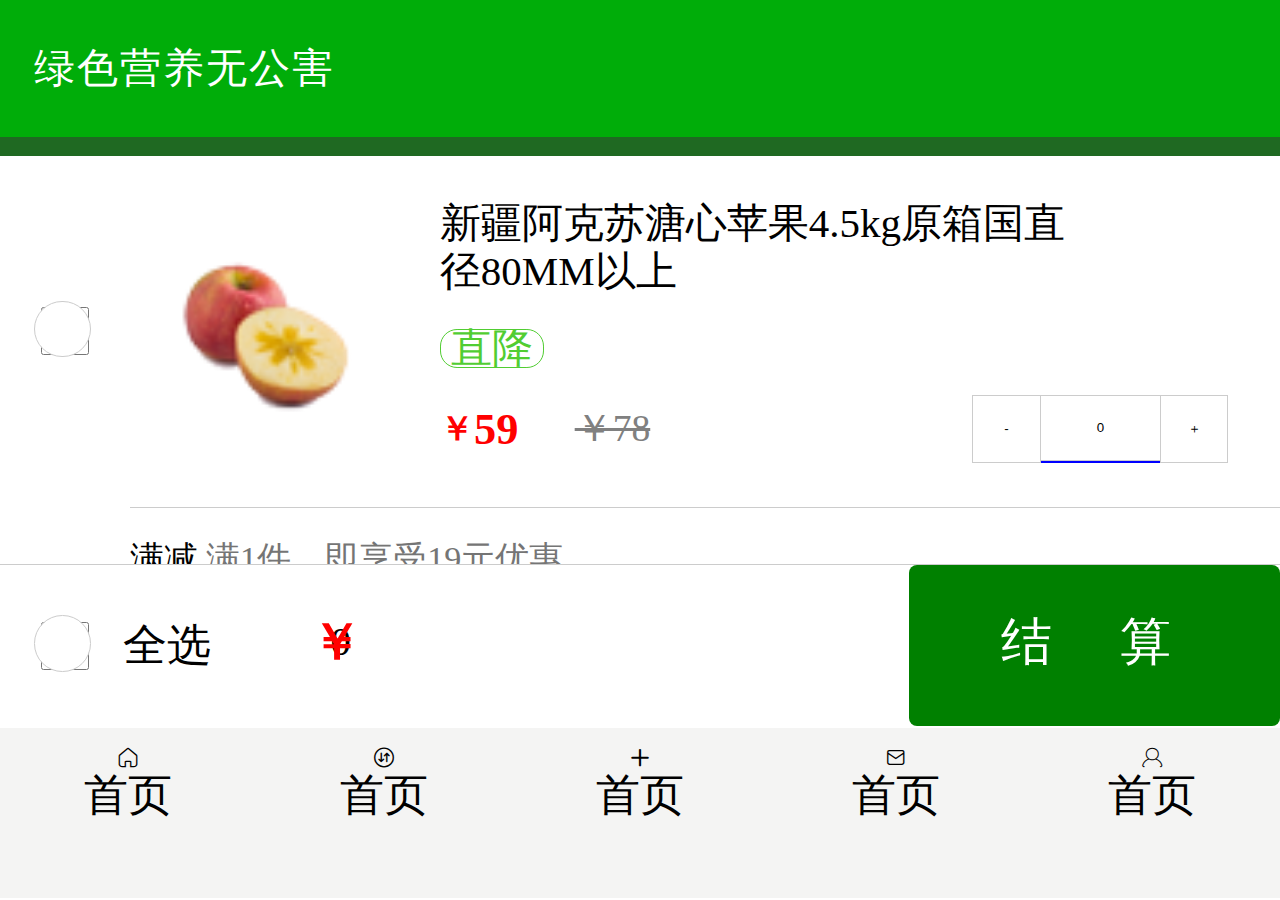
<file: cart.html>
<!DOCTYPE html>
<html lang="en">
<head>
	<meta charset="UTF-8">
	<title>购物车</title>
	<meta name="viewport" content="width=device-width, user-scalable=no, initial-scale=1.0, maximum-scale=1.0, minimum-scale=1.0">
    <link rel="stylesheet" href="font/iconfont.css">
	<link rel="stylesheet" href="css/cart.css">
</head>
<body>
    <header>
        <!-- <span>全场满一百元包邮</span> -->
        <span>绿色营养无公害</span>
    </header>
<!-- content -->
    <div class="content">
        <section>
            <div class="mainbox">
                <div class="checkbox">
                    <input type="checkbox" class="checkItem">
                </div>
                <img src="img/product01.png" alt="">
                <div class="actBox">
                    <span>新疆阿克苏溏心苹果4.5kg原箱国直径80MM以上</span>
                    <span>直降</span>
                    <div class="actBox_bottom">
                        <span class="price">59</span>
                        <span>￥78</span>
                        <div class="input_price">
                            <input type="button" class="reduceBtn" value="-">
                            <input type="text" class="num" value="0">
                            <input type="button" class="addBtn" value="＋">
                        </div>
                    </div>
                </div>
            </div>
            <div class="info_box">满减 <b>满1件，即享受19元优惠</b> </div>
        </section>
        <section>
            <div class="mainbox">
                <div class="checkbox">
                    <input type="checkbox" class="checkItem">
                </div>
                <img src="img/product01.png" alt="">
                <div class="actBox">
                    <span>新疆阿克苏溏心苹果4.5kg原箱国直径80MM以上</span>
                    <span>直降</span>
                    <div class="actBox_bottom">
                        <span class="price">59</span>
                        <span>￥78</span>
                        <div class="input_price">
                            <input type="button" class="reduceBtn" value="-">
                            <input type="text" class="num" value="0">
                            <input type="button" class="addBtn" value="＋">
                        </div>
                    </div>
                </div>
            </div>
            <div class="info_box">满减 <b>满1件，即享受19元优惠</b> </div>
        </section>
        <section>
            <div class="mainbox">
                <div class="checkbox">
                    <input type="checkbox" class="checkItem">
                </div>
                <img src="img/product01.png" alt="">
                <div class="actBox">
                    <span>新疆阿克苏溏心苹果4.5kg原箱国直径80MM以上</span>
                    <span>直降</span>
                    <div class="actBox_bottom">
                        <span class="price">59</span>
                        <span>￥78</span>
                        <div class="input_price">
                            <input type="button" class="reduceBtn" value="-">
                            <input type="text" class="num" value="0">
                            <input type="button" class="addBtn" value="＋">
                        </div>
                    </div>
                </div>
            </div>
            <div class="info_box">满减 <b>满1件，即享受19元优惠</b> </div>
        </section>
        <section>
            <div class="mainbox">
                <div class="checkbox">
                    <input type="checkbox" class="checkItem">
                </div>
                <img src="img/product01.png" alt="">
                <div class="actBox">
                    <span>新疆阿克苏溏心苹果4.5kg原箱国直径80MM以上</span>
                    <span>直降</span>
                    <div class="actBox_bottom">
                        <span class="price">59</span>
                        <span>￥78</span>
                        <div class="input_price">
                            <input type="button" class="reduceBtn" value="-">
                            <input type="text" class="num" value="0">
                            <input type="button" class="addBtn" value="＋">
                        </div>
                    </div>
                </div>
            </div>
            <div class="info_box">满减 <b>满1件，即享受19元优惠</b> </div>
        </section>
        <section>
            <div class="mainbox">
                <div class="checkbox">
                    <input type="checkbox" class="checkItem">
                </div>
                <img src="img/product01.png" alt="">
                <div class="actBox">
                    <span>新疆阿克苏溏心苹果4.5kg原箱国直径80MM以上</span>
                    <span>直降</span>
                    <div class="actBox_bottom">
                        <span class="price">59</span>
                        <span>￥78</span>
                        <div class="input_price">
                            <input type="button" class="reduceBtn" value="-">
                            <input type="text" class="num" value="0">
                            <input type="button" class="addBtn" value="＋">
                        </div>
                    </div>
                </div>
            </div>
            <div class="info_box">满减 <b>满1件，即享受19元优惠</b> </div>
        </section>
    </div>

<!-- footer -->
    <footer id="footer">
        <div class="footerTop">
            <div class="checkbox">
                <input type="checkbox" class="checkItem checkAll">
                <b>全选</b>
            </div>
            <div class="sumMoney">0</div>
            <div class="goPay">结算</div>
        </div>
        <div class="footerBottom">
            <a href="index.html"><span class="icon iconfont icon-shouye"></span><span class="footer-tit">首页</span></a>
            <a href="cart.html"><span class="icon iconfont icon-jiaoyi"></span><span class="footer-tit">首页</span></a>
            <a href="#"><span class="icon iconfont icon-jia"></span><span class="footer-tit">首页</span></a>
            <a href="#"><span class="icon iconfont icon-xiaoxi"></span><span class="footer-tit">首页</span></a>
            <a href="myInfo.html"><span class="icon iconfont icon-geren"></span><span class="footer-tit">首页</span></a>
        </div>
        
    </footer>

</body>
</html>
<script src="js/jquery-1.8.3.min.js"></script>
<script src="js/checkbox.js"></script>
<script>
    $(function(){
        $(".reduceBtn").click(function(){
            let $text = $(this).next();
            $text.val(parseInt($text.val())-1);
            calMoney();
        })
        $(".addBtn").click(function(){
            let $text = $(this).prev();
            $text.val(parseInt($text.val())+1);
            calMoney();
        })
        $(".checkAll").bindCheckBox($(".content :checkbox"),calMoney);
    })

    function calMoney(){
        let money = 0;
        let $subCheckBox = $("section :checkbox");
        for(let i = 0 ; i < $subCheckBox.length ; i++){
            if($subCheckBox[i].checked){
                let $products = $($subCheckBox[i].parentNode.parentNode);
                money += parseFloat($products.find(".price").html())*parseFloat($products.find(".num").val());
            }
        }
        $(".sumMoney").html(money);
    }
</script>
</file>
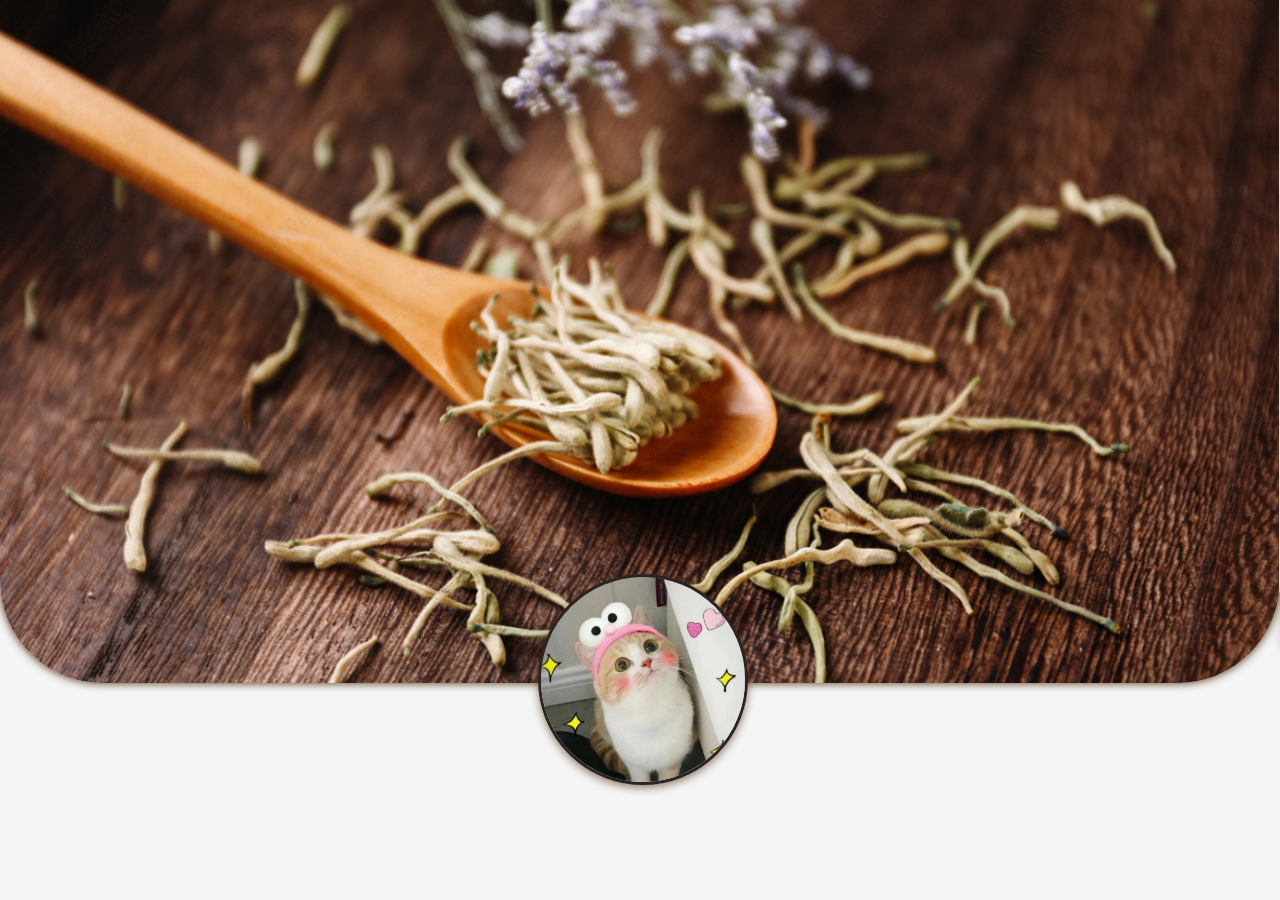
<file: login.html>
<!--
 * @Author: your name
 * @Date: 2019-10-29 20:20:05
 * @LastEditTime: 2019-11-04 12:00:43
 * @LastEditors: Please set LastEditors
 * @Description: In User Settings Edit
 * @FilePath: \anxingo\login.html
 -->
<!DOCTYPE html>
<html lang="en">
<head>
    <meta charset="UTF-8">
	<meta name="viewport" content="width=device-width, user-scalable=no, initial-scale=1.0, maximum-scale=1.0, minimum-scale=1.0">
    <meta http-equiv="X-UA-Compatible" content="ie=edge">
    <title>Document</title>
    <link rel="stylesheet" href="css/login.css">
    <link rel="stylesheet" href="font/iconfont.css">
    <script src="http://libs.baidu.com/jquery/1.10.2/jquery.min.js"></script>
    <title>Document</title>
</head>
<body>
<!-- header -->
<!-- 这是登陆页面顶部的图片 -->
    <header>
        <img class="header-bgImg" src="img/login_bg.png" alt="">
        <div class="header__headerBox">
            <img class="headerBox-img" src="img/header.jpg" alt="">
        </div>
    </header>
<!-- infoBox -->
<!-- 这是输入手机号密码的部分 -->
    <div class="infoBox">
        <div class="infoBox__inputBox">
            <span class="icon iconfont icon-shouji"></span>
            <input type="text" placeholder="请输入手机号">
        </div>
        <div class="infoBox__inputBox">
            <span class="icon iconfont icon-mima"></span>
            <input type="password" placeholder="请输入密码">
            <span></span>
        </div>
    </div>
<!-- loginBtn -->
<!-- 这是登录按钮 -->
    <div class="loginBtn" >
        <span>登&nbsp;陆</span>
    </div>
    <div class="goToRegister"><a href="register.html">先去注册</a></div>

</body>
</html>
<script src="http://libs.baidu.com/jquery/1.10.2/jquery.min.js"></script>
<script>
        $(".loginBtn").click(function(){
            console.log("1");
            location.href = "index.html";
        });
</script>
</file>
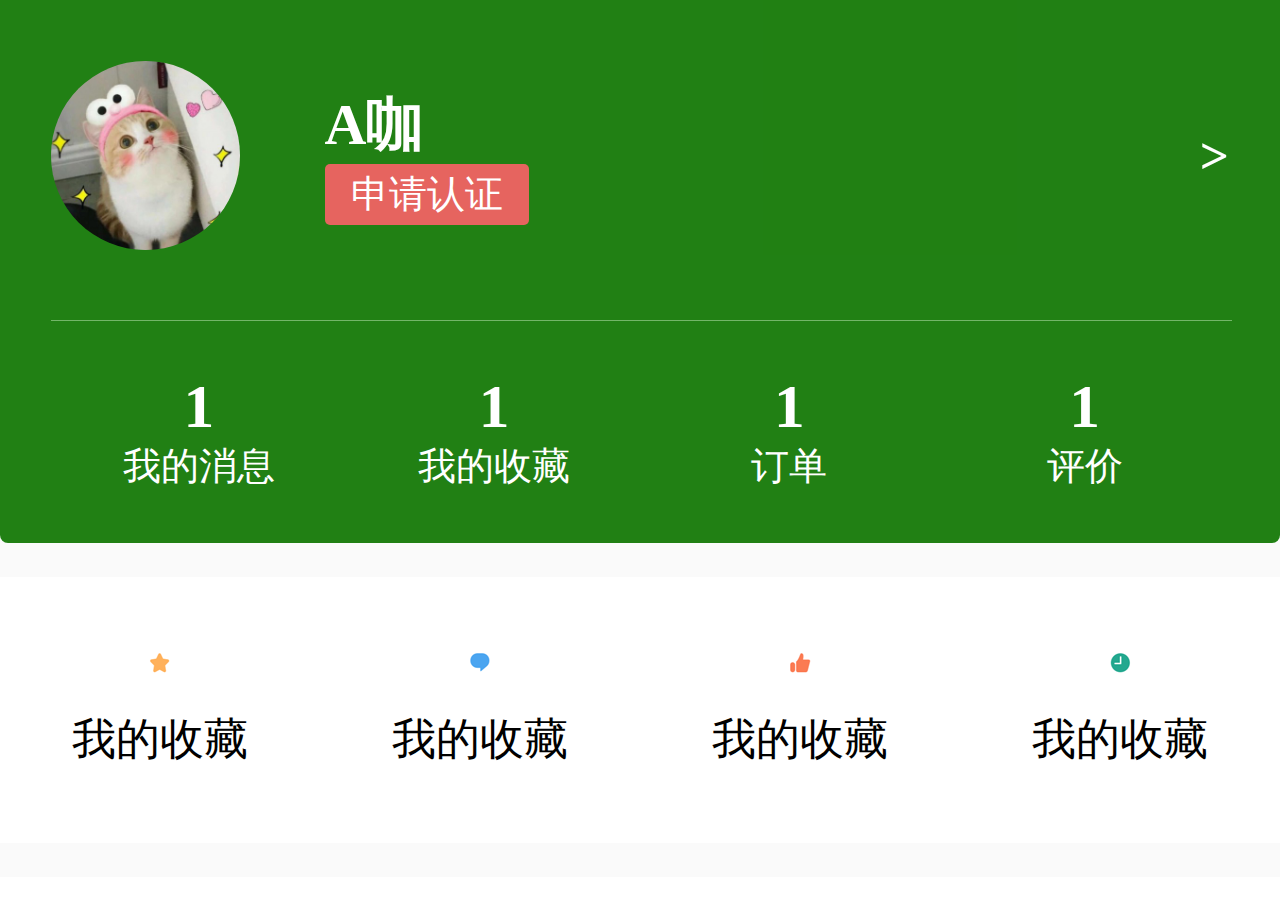
<file: myInfo.html>
<!DOCTYPE html>
<html lang="en">
<head>
	<meta charset="UTF-8">
	<title>login</title>
	<meta name="viewport" content="width=device-width, user-scalable=no, initial-scale=1.0, maximum-scale=1.0, minimum-scale=1.0">
    <link rel="stylesheet" href="font/iconfont.css">
	<link rel="stylesheet" href="css/myInfo.css">
</head>
<body>
<!-- header -->
	<header>
		<div class="header_top">
			<div class="header_left">
				<a href=""><img src="img/header.jpg" alt=""></a>
				<div class="info">
					<p>A咖</p>
					<a href="">申请认证</a>
				</div>
				<div class="header_right">&gt;</div>
			</div>
		</div>
		<div class="header_bottom">
			<a href="">
				<p class="num">1</p>
				<p class="text">我的消息</p>
			</a>
			<a href="">
				<p class="num">1</p>
				<p class="text">我的收藏</p>
			</a>
			<a href="">
				<p class="num">1</p>
				<p class="text">订单</p>
			</a>
			<a href="">
				<p class="num">1</p>
				<p class="text">评价</p>
			</a>
		</div>
	</header>	
<!-- section -->
	<section>
		<a href="">
			<img src="img/pic01.png" alt="">
			<p>我的收藏</p>
		</a>
		<a href="">
			<img src="img/pic02.png" alt="">
			<p>我的收藏</p>
		</a>
		<a href="">
			<img src="img/pic03.png" alt="">
			<p>我的收藏</p>
		</a>
		<a href="">
			<img src="img/pic04.png" alt="">
			<p>我的收藏</p>
		</a>
	</section>
<div class="content">
	<!-- lineBox -->
	<div class="lineBox">
		<a class="line">
			<span>我的钱包</span>
			<div class="right_span">
				<span>话费优惠，速充值</span>
				<img src="img/lineBox.png" alt="">
			</div>
		</a>
		<a class="line">
			<span>我的钱包</span>
			<div class="right_span">
				<img src="img/lineBox.png" alt="">
			</div>
		</a>
	</div>
	<div class="lineBox">
		<a class="line">
			<span>我的钱包</span>
			<div class="right_span">
				<span>话费优惠，速充值</span>
				<img src="img/lineBox.png" alt="">
			</div>
		</a>
		<a class="line">
			<span>我的钱包</span>
			<div class="right_span">
				<img src="img/lineBox.png" alt="">
			</div>
		</a>
		<a class="line">
			<span>我的钱包</span>
			<div class="right_span">
				<img src="img/lineBox.png" alt="">
			</div>
		</a>
		<a class="line">
			<span>我的钱包</span>
			<div class="right_span">
				<img src="img/lineBox.png" alt="">
			</div>
		</a>
	</div>
	<div class="lineBox">
		<a class="line">
			<span>我的钱包</span>
			<div class="right_span">
				<img src="img/lineBox.png" alt="">
			</div>
		</a>
		<a class="line">
			<span>我的钱包</span>
			<div class="right_span">
				<span>今日阅读</span>
				<img src="img/lineBox.png" alt="">
			</div>
		</a>
		<a class="line">
			<span>我的钱包</span>
			<div class="right_span">
				<img src="img/lineBox.png" alt="">
			</div>
		</a>
		<a class="line">
			<span>我的钱包</span>
			<div class="right_span">
				<img src="img/lineBox.png" alt="">
			</div>
		</a>
	</div>
	</div>
</div>
<!-- footer -->
	<!-- <footer>
		<a href="">
			<img src="img/nav_pic01.png" alt="">
			<p>首页</p>
		</a>
		<a href="">
			<img src="img/nav_pic02.png" alt="">
			<p>首页</p>
		</a>
		<a href="">
			<img src="img/nav_pic03.png" alt="">
			<p>首页</p>
		</a>
		<a href="">
			<img src="img/nav_pic04.png" alt="">
			<p>首页</p>
		</a>
		<a href="">
			<img src="img/nav_pic05.png" alt="">
			<p>首页</p>
		</a>
	</footer> -->
<!-- footer -->
<!-- 这是底部图标模块 -->
<footer>
    <a href="index.html"><span class="icon iconfont icon-shouye"></span><span class="footer-tit">首页</span></a>
    <a href="cart.html"><span class="icon iconfont icon-jiaoyi"></span><span class="footer-tit">首页</span></a>
    <a href="#"><span class="icon iconfont icon-jia"></span><span class="footer-tit">首页</span></a>
    <a href="#"><span class="icon iconfont icon-xiaoxi"></span><span class="footer-tit">首页</span></a>
    <a href="myInfo.html"><span class="icon iconfont icon-geren"></span><span class="footer-tit">首页</span></a>
</footer>

</body>
</html>
</file>
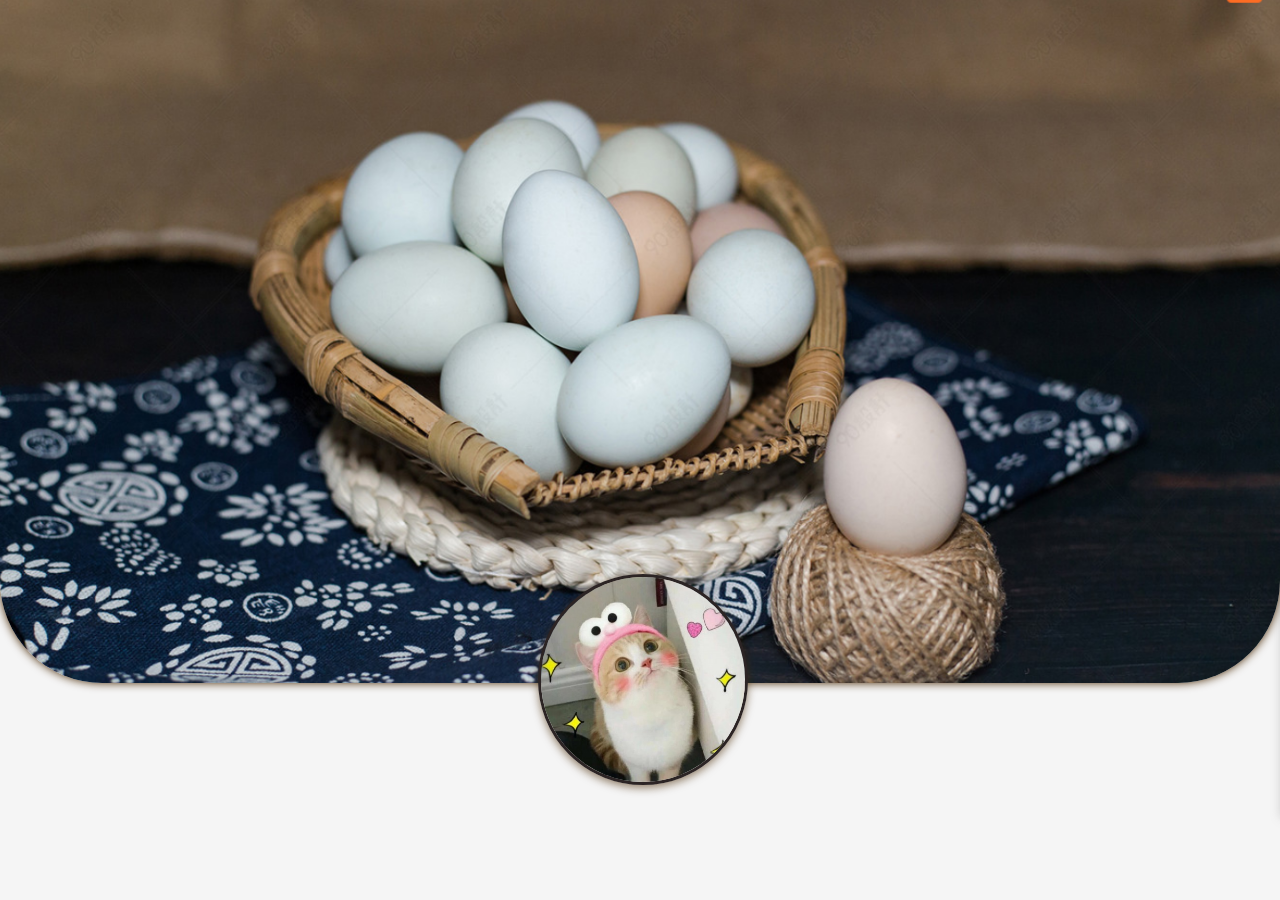
<file: register.html>
<!DOCTYPE html>
<html lang="en">
<head>
    <meta charset="UTF-8">
	<meta name="viewport" content="width=device-width, user-scalable=no, initial-scale=1.0, maximum-scale=1.0, minimum-scale=1.0">
    <meta http-equiv="X-UA-Compatible" content="ie=edge">
    <title>Document</title>
    <link rel="stylesheet" href="css/register.css">
    <link rel="stylesheet" href="font/iconfont.css">
    <script src="http://libs.baidu.com/jquery/1.10.2/jquery.min.js"></script>
    <title>Document</title>
</head>
<body>
<!-- header -->
<!-- 这是登陆页面顶部的图片 -->
    <header>
        <img class="header-bgImg" src="img/register_bg.png" alt="">
        <div class="header__headerBox">
            <img class="headerBox-img" src="img/header.jpg" alt="">
        </div>
    </header>
<!-- infoBox -->
<!-- 这是输入手机号密码的部分 -->
    <div class="infoBox">
        <div class="infoBox__inputBox">
            <span class="icon iconfont icon-shouji"></span>
            <input type="text" placeholder="请输入手机号">
        </div>
        <div class="infoBox__inputBox">
            <span class="icon iconfont icon-mima"></span>
            <input type="password" placeholder="请设置密码">
            <span></span>
        </div>
        <div class="infoBox__inputBox">
            <span class="icon iconfont icon-yanzhengma"></span>
            <input type="text" placeholder="请输入验证码" class="testify">
        </div>
    </div>
<!-- loginBtn -->
<!-- 这是登录按钮 -->
    <div class="loginBtn">
        <span>注&nbsp;册</span>
    </div>
    <div class="goToRegister"><a href="login.html">已有账号，去登陆</a></div>

</body>
</html>
</file>
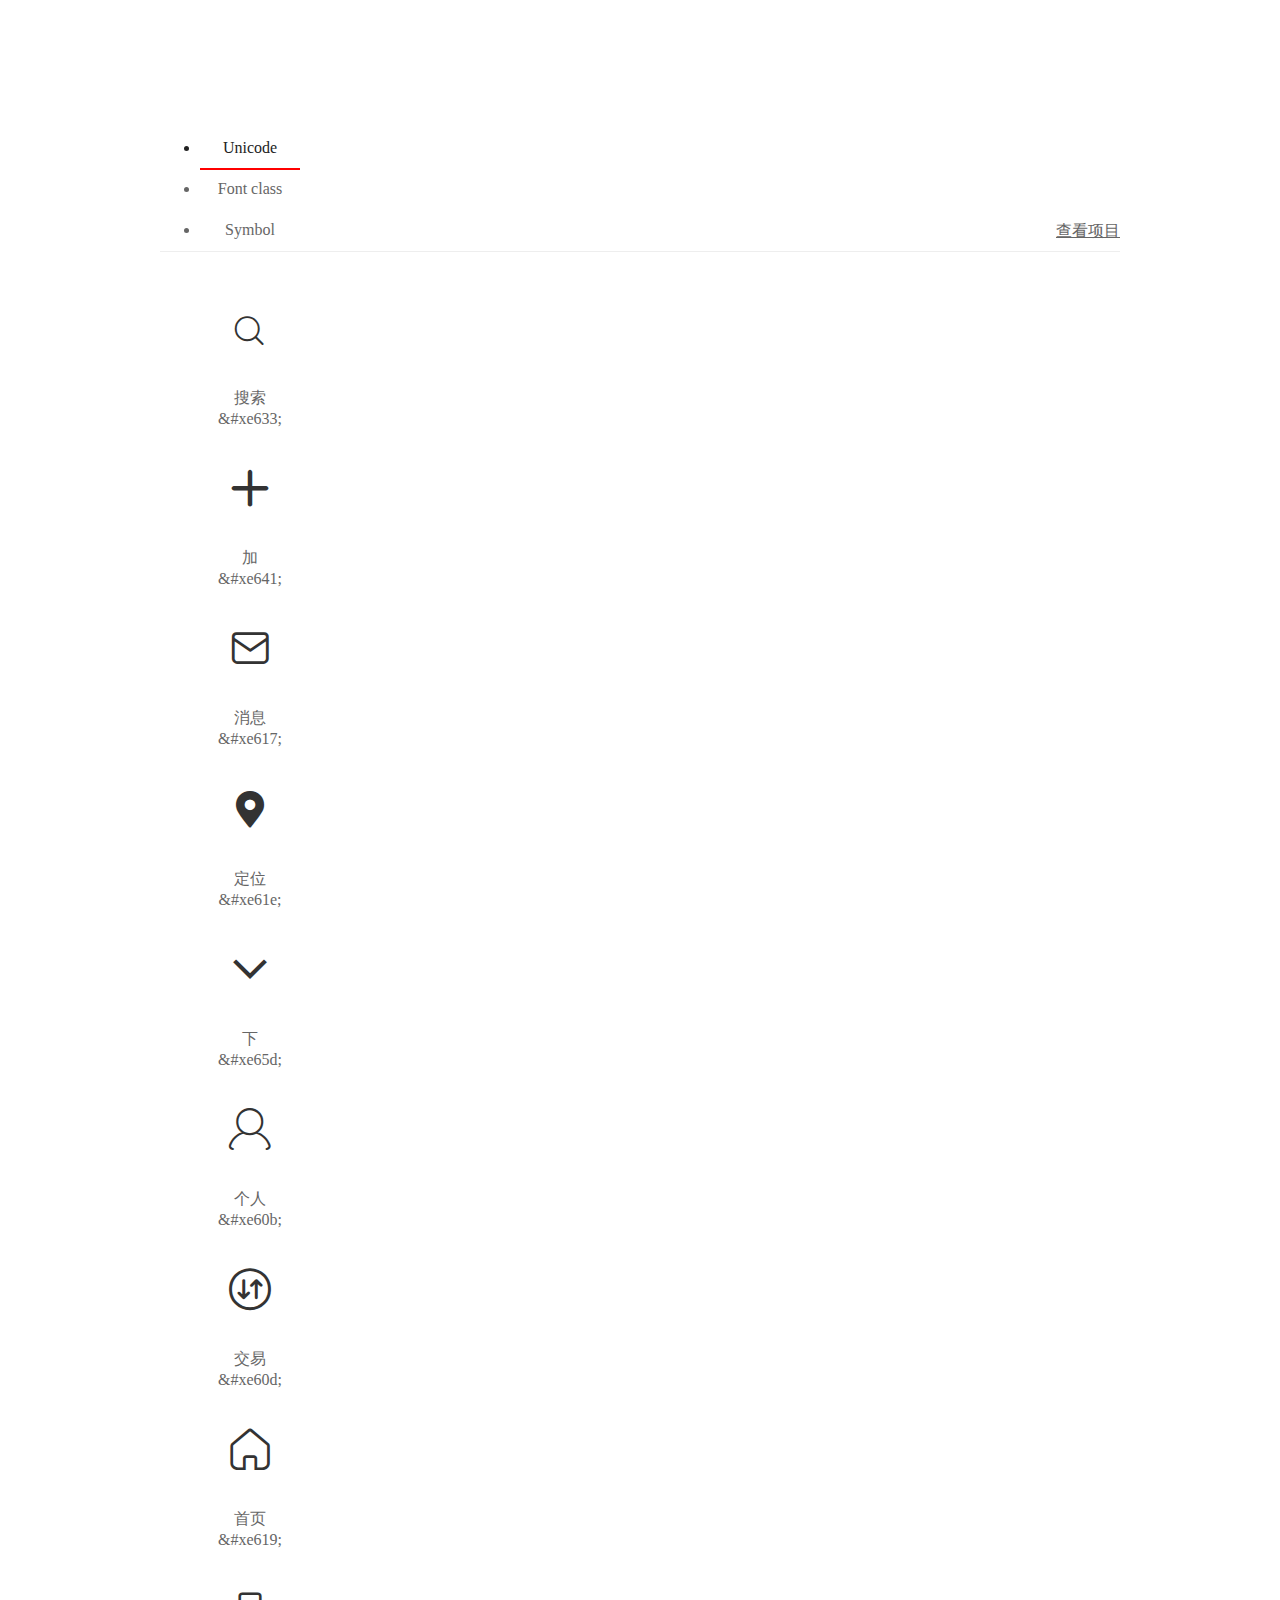
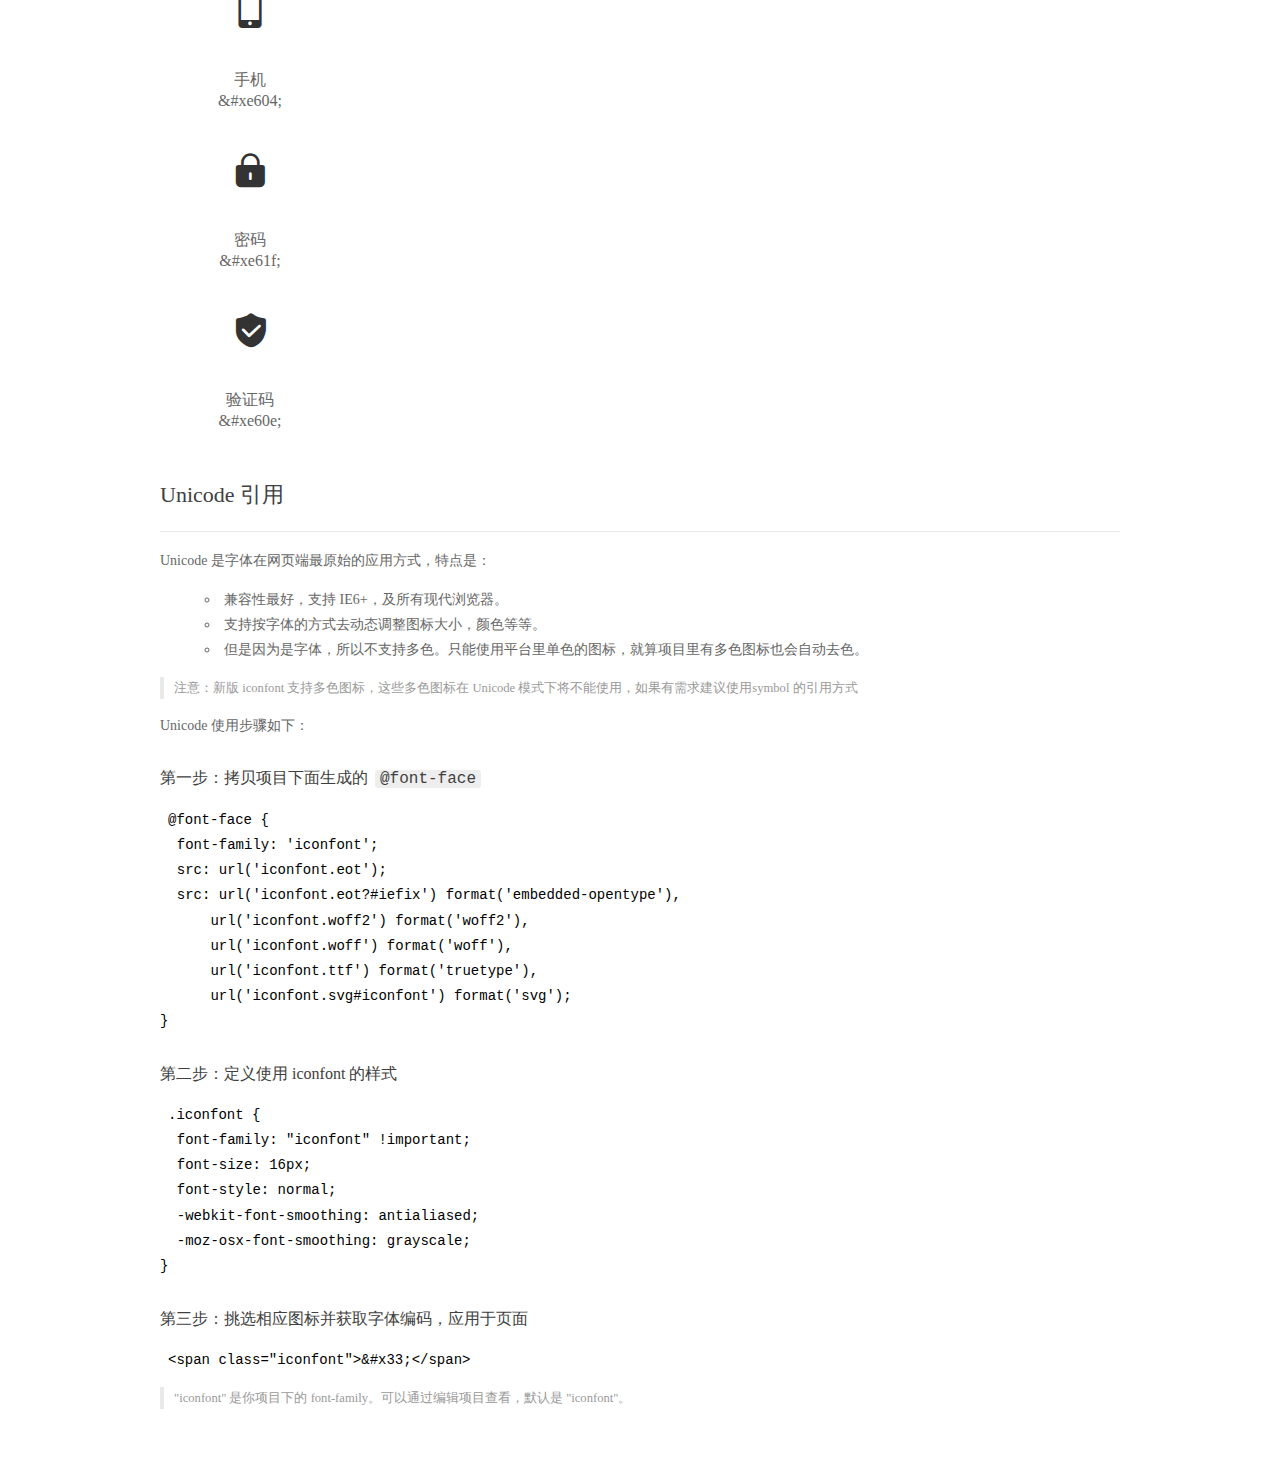
<file: font/demo_index.html>
<!DOCTYPE html>
<html>
<head>
  <meta charset="utf-8"/>
  <title>IconFont Demo</title>
  <link rel="shortcut icon" href="https://gtms04.alicdn.com/tps/i4/TB1_oz6GVXXXXaFXpXXJDFnIXXX-64-64.ico" type="image/x-icon"/>
  <link rel="stylesheet" href="https://g.alicdn.com/thx/cube/1.3.2/cube.min.css">
  <link rel="stylesheet" href="demo.css">
  <link rel="stylesheet" href="iconfont.css">
  <script src="iconfont.js"></script>
  <!-- jQuery -->
  <script src="https://a1.alicdn.com/oss/uploads/2018/12/26/7bfddb60-08e8-11e9-9b04-53e73bb6408b.js"></script>
  <!-- 代码高亮 -->
  <script src="https://a1.alicdn.com/oss/uploads/2018/12/26/a3f714d0-08e6-11e9-8a15-ebf944d7534c.js"></script>
</head>
<body>
  <div class="main">
    <h1 class="logo"><a href="https://www.iconfont.cn/" title="iconfont 首页" target="_blank">&#xe86b;</a></h1>
    <div class="nav-tabs">
      <ul id="tabs" class="dib-box">
        <li class="dib active"><span>Unicode</span></li>
        <li class="dib"><span>Font class</span></li>
        <li class="dib"><span>Symbol</span></li>
      </ul>
      
      <a href="https://www.iconfont.cn/manage/index?manage_type=myprojects&projectId=1480324" target="_blank" class="nav-more">查看项目</a>
      
    </div>
    <div class="tab-container">
      <div class="content unicode" style="display: block;">
          <ul class="icon_lists dib-box">
          
            <li class="dib">
              <span class="icon iconfont">&#xe633;</span>
                <div class="name">搜索</div>
                <div class="code-name">&amp;#xe633;</div>
              </li>
          
            <li class="dib">
              <span class="icon iconfont">&#xe641;</span>
                <div class="name">加</div>
                <div class="code-name">&amp;#xe641;</div>
              </li>
          
            <li class="dib">
              <span class="icon iconfont">&#xe617;</span>
                <div class="name">消息</div>
                <div class="code-name">&amp;#xe617;</div>
              </li>
          
            <li class="dib">
              <span class="icon iconfont">&#xe61e;</span>
                <div class="name">定位</div>
                <div class="code-name">&amp;#xe61e;</div>
              </li>
          
            <li class="dib">
              <span class="icon iconfont">&#xe65d;</span>
                <div class="name">下</div>
                <div class="code-name">&amp;#xe65d;</div>
              </li>
          
            <li class="dib">
              <span class="icon iconfont">&#xe60b;</span>
                <div class="name">个人</div>
                <div class="code-name">&amp;#xe60b;</div>
              </li>
          
            <li class="dib">
              <span class="icon iconfont">&#xe60d;</span>
                <div class="name">交易</div>
                <div class="code-name">&amp;#xe60d;</div>
              </li>
          
            <li class="dib">
              <span class="icon iconfont">&#xe619;</span>
                <div class="name">首页</div>
                <div class="code-name">&amp;#xe619;</div>
              </li>
          
            <li class="dib">
              <span class="icon iconfont">&#xe604;</span>
                <div class="name">手机</div>
                <div class="code-name">&amp;#xe604;</div>
              </li>
          
            <li class="dib">
              <span class="icon iconfont">&#xe61f;</span>
                <div class="name">密码</div>
                <div class="code-name">&amp;#xe61f;</div>
              </li>
          
            <li class="dib">
              <span class="icon iconfont">&#xe60e;</span>
                <div class="name">验证码</div>
                <div class="code-name">&amp;#xe60e;</div>
              </li>
          
          </ul>
          <div class="article markdown">
          <h2 id="unicode-">Unicode 引用</h2>
          <hr>

          <p>Unicode 是字体在网页端最原始的应用方式，特点是：</p>
          <ul>
            <li>兼容性最好，支持 IE6+，及所有现代浏览器。</li>
            <li>支持按字体的方式去动态调整图标大小，颜色等等。</li>
            <li>但是因为是字体，所以不支持多色。只能使用平台里单色的图标，就算项目里有多色图标也会自动去色。</li>
          </ul>
          <blockquote>
            <p>注意：新版 iconfont 支持多色图标，这些多色图标在 Unicode 模式下将不能使用，如果有需求建议使用symbol 的引用方式</p>
          </blockquote>
          <p>Unicode 使用步骤如下：</p>
          <h3 id="-font-face">第一步：拷贝项目下面生成的 <code>@font-face</code></h3>
<pre><code class="language-css"
>@font-face {
  font-family: 'iconfont';
  src: url('iconfont.eot');
  src: url('iconfont.eot?#iefix') format('embedded-opentype'),
      url('iconfont.woff2') format('woff2'),
      url('iconfont.woff') format('woff'),
      url('iconfont.ttf') format('truetype'),
      url('iconfont.svg#iconfont') format('svg');
}
</code></pre>
          <h3 id="-iconfont-">第二步：定义使用 iconfont 的样式</h3>
<pre><code class="language-css"
>.iconfont {
  font-family: "iconfont" !important;
  font-size: 16px;
  font-style: normal;
  -webkit-font-smoothing: antialiased;
  -moz-osx-font-smoothing: grayscale;
}
</code></pre>
          <h3 id="-">第三步：挑选相应图标并获取字体编码，应用于页面</h3>
<pre>
<code class="language-html"
>&lt;span class="iconfont"&gt;&amp;#x33;&lt;/span&gt;
</code></pre>
          <blockquote>
            <p>"iconfont" 是你项目下的 font-family。可以通过编辑项目查看，默认是 "iconfont"。</p>
          </blockquote>
          </div>
      </div>
      <div class="content font-class">
        <ul class="icon_lists dib-box">
          
          <li class="dib">
            <span class="icon iconfont icon-sousuo"></span>
            <div class="name">
              搜索
            </div>
            <div class="code-name">.icon-sousuo
            </div>
          </li>
          
          <li class="dib">
            <span class="icon iconfont icon-jia"></span>
            <div class="name">
              加
            </div>
            <div class="code-name">.icon-jia
            </div>
          </li>
          
          <li class="dib">
            <span class="icon iconfont icon-xiaoxi"></span>
            <div class="name">
              消息
            </div>
            <div class="code-name">.icon-xiaoxi
            </div>
          </li>
          
          <li class="dib">
            <span class="icon iconfont icon-dingwei"></span>
            <div class="name">
              定位
            </div>
            <div class="code-name">.icon-dingwei
            </div>
          </li>
          
          <li class="dib">
            <span class="icon iconfont icon-bottom"></span>
            <div class="name">
              下
            </div>
            <div class="code-name">.icon-bottom
            </div>
          </li>
          
          <li class="dib">
            <span class="icon iconfont icon-geren"></span>
            <div class="name">
              个人
            </div>
            <div class="code-name">.icon-geren
            </div>
          </li>
          
          <li class="dib">
            <span class="icon iconfont icon-jiaoyi"></span>
            <div class="name">
              交易
            </div>
            <div class="code-name">.icon-jiaoyi
            </div>
          </li>
          
          <li class="dib">
            <span class="icon iconfont icon-shouye"></span>
            <div class="name">
              首页
            </div>
            <div class="code-name">.icon-shouye
            </div>
          </li>
          
          <li class="dib">
            <span class="icon iconfont icon-shouji"></span>
            <div class="name">
              手机
            </div>
            <div class="code-name">.icon-shouji
            </div>
          </li>
          
          <li class="dib">
            <span class="icon iconfont icon-mima"></span>
            <div class="name">
              密码
            </div>
            <div class="code-name">.icon-mima
            </div>
          </li>
          
          <li class="dib">
            <span class="icon iconfont icon-yanzhengma"></span>
            <div class="name">
              验证码
            </div>
            <div class="code-name">.icon-yanzhengma
            </div>
          </li>
          
        </ul>
        <div class="article markdown">
        <h2 id="font-class-">font-class 引用</h2>
        <hr>

        <p>font-class 是 Unicode 使用方式的一种变种，主要是解决 Unicode 书写不直观，语意不明确的问题。</p>
        <p>与 Unicode 使用方式相比，具有如下特点：</p>
        <ul>
          <li>兼容性良好，支持 IE8+，及所有现代浏览器。</li>
          <li>相比于 Unicode 语意明确，书写更直观。可以很容易分辨这个 icon 是什么。</li>
          <li>因为使用 class 来定义图标，所以当要替换图标时，只需要修改 class 里面的 Unicode 引用。</li>
          <li>不过因为本质上还是使用的字体，所以多色图标还是不支持的。</li>
        </ul>
        <p>使用步骤如下：</p>
        <h3 id="-fontclass-">第一步：引入项目下面生成的 fontclass 代码：</h3>
<pre><code class="language-html">&lt;link rel="stylesheet" href="./iconfont.css"&gt;
</code></pre>
        <h3 id="-">第二步：挑选相应图标并获取类名，应用于页面：</h3>
<pre><code class="language-html">&lt;span class="iconfont icon-xxx"&gt;&lt;/span&gt;
</code></pre>
        <blockquote>
          <p>"
            iconfont" 是你项目下的 font-family。可以通过编辑项目查看，默认是 "iconfont"。</p>
        </blockquote>
      </div>
      </div>
      <div class="content symbol">
          <ul class="icon_lists dib-box">
          
            <li class="dib">
                <svg class="icon svg-icon" aria-hidden="true">
                  <use xlink:href="#icon-sousuo"></use>
                </svg>
                <div class="name">搜索</div>
                <div class="code-name">#icon-sousuo</div>
            </li>
          
            <li class="dib">
                <svg class="icon svg-icon" aria-hidden="true">
                  <use xlink:href="#icon-jia"></use>
                </svg>
                <div class="name">加</div>
                <div class="code-name">#icon-jia</div>
            </li>
          
            <li class="dib">
                <svg class="icon svg-icon" aria-hidden="true">
                  <use xlink:href="#icon-xiaoxi"></use>
                </svg>
                <div class="name">消息</div>
                <div class="code-name">#icon-xiaoxi</div>
            </li>
          
            <li class="dib">
                <svg class="icon svg-icon" aria-hidden="true">
                  <use xlink:href="#icon-dingwei"></use>
                </svg>
                <div class="name">定位</div>
                <div class="code-name">#icon-dingwei</div>
            </li>
          
            <li class="dib">
                <svg class="icon svg-icon" aria-hidden="true">
                  <use xlink:href="#icon-bottom"></use>
                </svg>
                <div class="name">下</div>
                <div class="code-name">#icon-bottom</div>
            </li>
          
            <li class="dib">
                <svg class="icon svg-icon" aria-hidden="true">
                  <use xlink:href="#icon-geren"></use>
                </svg>
                <div class="name">个人</div>
                <div class="code-name">#icon-geren</div>
            </li>
          
            <li class="dib">
                <svg class="icon svg-icon" aria-hidden="true">
                  <use xlink:href="#icon-jiaoyi"></use>
                </svg>
                <div class="name">交易</div>
                <div class="code-name">#icon-jiaoyi</div>
            </li>
          
            <li class="dib">
                <svg class="icon svg-icon" aria-hidden="true">
                  <use xlink:href="#icon-shouye"></use>
                </svg>
                <div class="name">首页</div>
                <div class="code-name">#icon-shouye</div>
            </li>
          
            <li class="dib">
                <svg class="icon svg-icon" aria-hidden="true">
                  <use xlink:href="#icon-shouji"></use>
                </svg>
                <div class="name">手机</div>
                <div class="code-name">#icon-shouji</div>
            </li>
          
            <li class="dib">
                <svg class="icon svg-icon" aria-hidden="true">
                  <use xlink:href="#icon-mima"></use>
                </svg>
                <div class="name">密码</div>
                <div class="code-name">#icon-mima</div>
            </li>
          
            <li class="dib">
                <svg class="icon svg-icon" aria-hidden="true">
                  <use xlink:href="#icon-yanzhengma"></use>
                </svg>
                <div class="name">验证码</div>
                <div class="code-name">#icon-yanzhengma</div>
            </li>
          
          </ul>
          <div class="article markdown">
          <h2 id="symbol-">Symbol 引用</h2>
          <hr>

          <p>这是一种全新的使用方式，应该说这才是未来的主流，也是平台目前推荐的用法。相关介绍可以参考这篇<a href="">文章</a>
            这种用法其实是做了一个 SVG 的集合，与另外两种相比具有如下特点：</p>
          <ul>
            <li>支持多色图标了，不再受单色限制。</li>
            <li>通过一些技巧，支持像字体那样，通过 <code>font-size</code>, <code>color</code> 来调整样式。</li>
            <li>兼容性较差，支持 IE9+，及现代浏览器。</li>
            <li>浏览器渲染 SVG 的性能一般，还不如 png。</li>
          </ul>
          <p>使用步骤如下：</p>
          <h3 id="-symbol-">第一步：引入项目下面生成的 symbol 代码：</h3>
<pre><code class="language-html">&lt;script src="./iconfont.js"&gt;&lt;/script&gt;
</code></pre>
          <h3 id="-css-">第二步：加入通用 CSS 代码（引入一次就行）：</h3>
<pre><code class="language-html">&lt;style&gt;
.icon {
  width: 1em;
  height: 1em;
  vertical-align: -0.15em;
  fill: currentColor;
  overflow: hidden;
}
&lt;/style&gt;
</code></pre>
          <h3 id="-">第三步：挑选相应图标并获取类名，应用于页面：</h3>
<pre><code class="language-html">&lt;svg class="icon" aria-hidden="true"&gt;
  &lt;use xlink:href="#icon-xxx"&gt;&lt;/use&gt;
&lt;/svg&gt;
</code></pre>
          </div>
      </div>

    </div>
  </div>
  <script>
  $(document).ready(function () {
      $('.tab-container .content:first').show()

      $('#tabs li').click(function (e) {
        var tabContent = $('.tab-container .content')
        var index = $(this).index()

        if ($(this).hasClass('active')) {
          return
        } else {
          $('#tabs li').removeClass('active')
          $(this).addClass('active')

          tabContent.hide().eq(index).fadeIn()
        }
      })
    })
  </script>
</body>
</html>
</file>
<file: font/iconfont.css>
@font-face {font-family: "iconfont";
  src: url('iconfont.eot?t=1572351447586'); /* IE9 */
  src: url('iconfont.eot?t=1572351447586#iefix') format('embedded-opentype'), /* IE6-IE8 */
  url('[data-uri]') format('woff2'),
  url('iconfont.woff?t=1572351447586') format('woff'),
  url('iconfont.ttf?t=1572351447586') format('truetype'), /* chrome, firefox, opera, Safari, Android, iOS 4.2+ */
  url('iconfont.svg?t=1572351447586#iconfont') format('svg'); /* iOS 4.1- */
}


.iconfont {
  font-family: "iconfont" !important;
  font-size: 16px;
  font-style: normal;
  -webkit-font-smoothing: antialiased;
  -moz-osx-font-smoothing: grayscale;
}

.icon-sousuo:before {
  content: "\e633";
}

.icon-jia:before {
  font-size: 20px;
  content: "\e641";
}

.icon-xiaoxi:before {
  font-size: 20px;
  content: "\e617";
}

.icon-dingwei:before {
  content: "\e61e";
  color:green;
}

.icon-bottom:before {
  content: "\e65d";
}

.icon-geren:before {
  font-size: 20px;
  content: "\e60b";
}

.icon-jiaoyi:before {
  font-size: 20px;
  content: "\e60d";
}

.icon-shouye:before {
  font-size: 20px;
  content: "\e619";
}


.icon-shouji:before {
  content: "\e604";
}

.icon-mima:before {
  content: "\e61f";
}

.icon-yanzhengma:before {
  content: "\e60e";
}
</file>
<file: css/cart.css>
@charset "UTF-8";
body, p, ul, ol, dl, dd, h1, h2, h3, h4, h5, h6, hr, td, input, textarea {
  margin: 0;
  padding: 0; }

ul, ol, li {
  list-style: none; }

a {
  text-decoration: none; }

img {
  border: none;
  display: block; }

html, body {
  height: 100%; }

body {
  display: -webkit-flex;
  flex-direction: column;
  font-family: "微软雅黑";
  -webkit-flex-wrap: wrap;
  line-height: .12rem; }

html {
  font-size: 26.67vw; }

header {
  display: -webkit-flex;
  -webkit-justify-content: flex-start;
  -webkit-align-item: center;
  width: 100%;
  height: .4rem;
  background: #00ad09; }

header span {
  margin-left: .1rem;
  color: white;
  font-size: 0.12rem;
  letter-spacing: 2px;
  line-height: .4rem; }

.content {
  width: 100%;
  display: -webkit-flex;
  overflow-y: auto;
  -webkit-flex: 1;
  -webkit-flex-wrap: wrap; }

.content {
  -webkit-justify-content: center;
  background: #1f6922;
  padding-top: 19px;
  padding-bottom: 19px; }

.content section {
  background: white;
  height: 1.33rem;
  width: 100%;
  border-bottom: 1px solid #ccc; }

.content section .mainbox {
  display: -webkit-flex;
  -webkit-justify-content: space-between;
  height: 1.03rem;
  width: 100%; }

.content section .mainbox img {
  width: .78rem;
  height: 1.03rem; }

.content section .mainbox .actBox {
  display: -webkit-flex;
  -webkit-flex-direction: column;
  -webkit-justify-content: space-between;
  width: 2.60rem;
  height: 1.03rem;
  background: white;
  padding: .13rem;
  box-sizing: border-box; }

.content section .mainbox .actBox span {
  font-size: .12rem;
  height: .3rem;
  width: 1.9rem;
  line-height: .14rem; }

.content section .mainbox .actBox span:nth-child(2) {
  border: 1px solid #51cd32;
  border-radius: .05rem;
  height: .11rem;
  width: .3rem;
  line-height: .11rem;
  text-align: center;
  color: #51cd32; }

.content section .mainbox .actBox .actBox_bottom {
  display: -webkit-flex;
  -webkit-justify-content: space-between;
  -webkit-align-items: center;
  height: .2rem;
  width: 2.31rem; }

.content section .mainbox .actBox .actBox_bottom .price {
  text-indent: .1rem;
  position: relative; }

.content section .mainbox .actBox .actBox_bottom .price:after {
  position: absolute;
  top: 0;
  left: -.1rem;
  font-size: 0.1rem;
  color: red;
  content: "￥"; }

.content section .mainbox .actBox .actBox_bottom span:nth-child(2) {
  color: gray;
  height: 100%;
  width: 1.22rem;
  text-align: left;
  padding-left: .06rem;
  box-sizing: border-box;
  line-height: .2rem;
  border: 0;
  text-decoration: line-through;
  font-size: 0.11rem; }

.content section .mainbox .actBox .actBox_bottom span:nth-child(1) {
  color: red;
  height: 100%;
  width: .33rem;
  line-height: .2rem;
  font-weight: bolder;
  font-size: 0.13rem; }

.content section .mainbox .actBox .actBox_bottom .input_price {
  display: -webkit-flex;
  -webkit-flex-direction: row;
  width: .75rem;
  height: 100%;
  background-color: blue; }

.content section .mainbox .actBox .actBox_bottom .input_price input {
  width: .2rem;
  height: 100%;
  background: white;
  border: 0.5px solid #ccc; }

.content section .mainbox .actBox .actBox_bottom .input_price .num {
  text-align: center;
  width: .35rem;
  height: .19rem;
  border-left: 0px;
  border-right: 0; }

.content section .mainbox .checkbox {
  height: 1.03rem;
  width: .38rem;
  display: -webkit-flex;
  -webkit-justify-content: space-between;
  -webkit-align-items: center;
  -webkit-justify-content: center; }

.content section .mainbox .checkbox .checkItem {
  position: relative;
  width: .14rem;
  height: .14rem; }

.content section .mainbox .checkbox .checkItem:after {
  position: absolute;
  height: .16rem;
  width: .16rem;
  top: -0.02rem;
  left: -0.02rem;
  content: "";
  background: white;
  border: 0.5px solid #ccc;
  border-radius: 50%;
  display: inline-block; }

.content section .mainbox .checkbox .checkItem:checked:after {
  position: absolute;
  height: .16rem;
  width: .16rem;
  top: -0.02rem;
  left: -0.02rem;
  content: "";
  background: #51cd32;
  border: 0.5px solid #51cd32;
  border-radius: 50%;
  display: inline-block; }

.content section .mainbox .checkbox .checkItem:checked:before {
  position: absolute;
  height: .16rem;
  width: .16rem;
  top: -0.03rem;
  left: 0;
  content: "\2714";
  color: white;
  font-size: .15rem;
  z-index: 1;
  display: inline-block; }

.content section .info_box {
  width: 3.37rem;
  height: .3rem;
  font-size: 0.1rem;
  line-height: .3rem;
  border-top: 1px solid #ccc;
  float: right; }

.content section .info_box b {
  font-weight: normal;
  color: #757575; }

#footer {
  display: -webkit-flex;
  justify-content: space-between;
  flex-direction: row;
  -webkit-flex-wrap: wrap;
  height: .98rem;
  width: 100%;
  background: white;
  border-top: 1px solid #ccc; }

#footer .footerTop {
  height: .47rem;
  width: 100%;
  display: -webkit-flex;
  -webkit-justify-content: space-between;
  -webkit-align-items: center; }

.footerBottom {
  display: -webkit-flex;
  -webkit-justify-content: space-around;
  -webkit-align-items: center;
  width: 100%;
  height: .5rem;
  background: #f4f4f3; }

.footerBottom a {
  height: 0.5rem;
  width: .5rem; }

.footerTop .sumMoney {
  width: 2rem;
  height: 100%;
  position: relative;
  font-size: 0.12rem;
  text-indent: .3rem;
  line-height: .45rem; }
  .footerTop .sumMoney:after {
    position: absolute;
    left: -20px;
    top: 0;
    content: "￥";
    font-weight: bolder;
    color: red;
    font-size: .15rem; }

.footerTop .goPay {
  width: 1.09rem;
  height: 100%;
  border-radius: 8px;
  letter-spacing: .2rem;
  text-indent: .15rem;
  font-size: .15rem;
  line-height: .45rem;
  text-align: center;
  color: white;
  background: green; }

.footerTop .checkbox {
  font-size: 0.13rem;
  height: .48rem;
  width: .6rem;
  padding-left: .07rem;
  text-align: left;
  display: -webkit-flex;
  -webkit-justify-content: space-around;
  -webkit-align-items: center; }

.footerTop .checkbox b {
  font-weight: normal; }

.footerTop .checkbox .checkItem {
  position: relative;
  width: .14rem;
  height: .14rem; }

.footerTop .checkbox .checkItem:after {
  position: absolute;
  height: .16rem;
  width: .16rem;
  top: -0.02rem;
  left: -0.02rem;
  content: "";
  background: white;
  border: 0.5px solid #ccc;
  border-radius: 50%;
  display: inline-block; }

.footerTop .checkbox .checkItem:checked:after {
  position: absolute;
  height: .16rem;
  width: .16rem;
  top: -0.02rem;
  left: -0.02rem;
  content: "";
  background: #51cd32;
  border: 0.5px solid #51cd32;
  border-radius: 50%;
  display: inline-block; }

.footerTop .checkbox .checkItem:checked:before {
  position: absolute;
  height: .16rem;
  width: .16rem;
  top: -0.03rem;
  left: 0;
  content: "\2714";
  color: white;
  font-size: .15rem;
  z-index: 1;
  display: inline-block; }

.footerBottom a {
  color: black;
  text-align: center;
  display: inline-block;
  height: .5rem;
  font-size: .2rem; }
  .footerBottom a .icon {
    display: block;
    width: 100%;
    margin-top: 10px; }
  .footerBottom a .footer-tit {
    margin-top: 10px;
    line-height: 10px;
    display: block;
    width: 100%;
    font-size: .13rem; }
  .footerBottom a:hover {
    color: #30a030; }

/*# sourceMappingURL=cart.css.map */

/*# sourceMappingURL=cart.css.map */
</file>
<file: css/login.css>
@charset "UTF-8";
body, p, ul, ol, dl, dd, h1, h2, h3, h4, h5, h6, hr, td, input, textarea {
  margin: 0;
  padding: 0; }

ul, ol, li {
  list-style: none; }

a {
  text-decoration: none;
  color: black; }

img {
  border: none;
  display: block; }

html, body {
  height: 100%; }

body {
  display: -webkit-flex;
  flex-direction: column;
  font-family: "微软雅黑";
  -webkit-flex-wrap: wrap;
  background: whitesmoke; }

html {
  font-size: 26.67vw; }

header {
  height: 2.0rem;
  width: 100%;
  position: relative; }
  header img {
    width: 100%;
    height: 100%; }
  header .header-bgImg {
    border-bottom-right-radius: .3rem;
    border-bottom-left-radius: .3rem;
    box-shadow: 0 0 10px #492904; }
  header .header__headerBox {
    height: 0.6rem;
    width: 0.6rem;
    position: absolute;
    bottom: -.3rem;
    left: 50%;
    margin-left: -.3rem;
    border-radius: 50%;
    border: 3px solid #2c2424;
    box-shadow: 0 3px 8px #49290494; }
    header .header__headerBox .headerBox-img {
      border-radius: 50%; }

.infoBox {
  box-shadow: 0 0 10px #8f8f8f59;
  height: 1.5rem;
  width: 90%;
  margin: .4rem auto 0;
  background: white;
  border-radius: 5px;
  padding: 0 .25rem;
  box-sizing: border-box; }
  .infoBox .infoBox__inputBox {
    position: relative;
    height: 49.5%;
    width: 100%; }
    .infoBox .infoBox__inputBox .iconfont {
      display: block;
      position: absolute;
      top: .2rem;
      left: 0;
      font-size: .3rem;
      color: #7c7c7c; }
    .infoBox .infoBox__inputBox input {
      outline: none;
      text-indent: .5rem;
      border: 0;
      height: 100%;
      width: 100%;
      float: left;
      font-size: .15rem; }
    .infoBox .infoBox__inputBox input[type=password] {
      border-top: 1px solid #ccc; }

.loginBtn {
  height: .7rem;
  width: 90%;
  border-radius: 5px;
  margin: .5rem auto .3rem;
  background: burlywood;
  box-shadow: 2px 2px 5px rgba(100, 83, 61, 0.24);
  text-align: center; }
  .loginBtn span {
    width: 50%;
    margin: 0 auto;
    text-align: center;
    display: block;
    line-height: .7rem;
    font-size: .18rem;
    font-weight: bolder;
    color: white; }

.goToRegister {
  height: .5rem;
  width: 100%;
  text-align: center;
  font-size: .13rem; }
  .goToRegister a {
    color: #7c7c7c; }

/*# sourceMappingURL=login.css.map */
</file>
<file: css/myInfo.css>
@charset "UTF-8";
body, p, ul, ol, dl, dd, h1, h2, h3, h4, h5, h6, hr, td, input, textarea {
  margin: 0;
  padding: 0; }

ul, ol, li {
  list-style: none; }

a {
  text-decoration: none; }

img {
  border: none;
  display: block; }

html, body {
  height: 100%; }

body {
  display: -webkit-flex;
  flex-direction: column;
  -webkit-flex-wrap: wrap;
  font-family: "微软雅黑";
  background: #fafafa; }

html {
  /*font-size: 100px;*/
  font-size: 26.67vw; }

/*header*/
header {
  color: white;
  background: rgba(17, 119, 3, 0.932);
  border-bottom-left-radius: 8px;
  border-bottom-right-radius: 8px;
  height: 1.41rem;
  display: -webkit-flex;
  -webkit-justify-content: space-between;
  -webkit-align-items: center;
  width: 92%;
  padding-top: .18rem;
  padding-left: .15rem;
  padding-right: .15rem;
  -webkit-flex-direction: column; }

.header_top {
  margin: 0 auto;
  display: -webkit-flex;
  -webkit-justify-content: space-between;
  -webkit-align-items: center; }

.header_left {
  display: -webkit-flex;
  -webkit-justify-content: space-between;
  -webkit-align-items: center; }
  .header_left a {
    width: 16%; }

.info {
  width: .6rem;
  text-align: left;
  display: -webkit-flex;
  -webkit-flex-direction: column;
  -webkit-justify-content: space-between;
  -webkit-align-items: space-between; }

.header_left a img {
  margin-right: .16rem;
  height: 100%;
  width: 100%;
  border-radius: 50%; }

.info p:first-child {
  font-size: .17rem;
  font-weight: bolder; }

.info a {
  text-align: center;
  line-height: .18rem;
  height: .18rem;
  width: .6rem;
  color: white;
  font-size: .11rem;
  border-radius: 5px;
  background: #e6645f; }

.header_right {
  font-weight: bolder;
  font-size: .15rem;
  width: 1.8rem;
  text-align: right; }

.header_bottom {
  border-top: 0.3px solid rgba(227, 255, 223, 0.425);
  text-align: center;
  height: .65rem;
  width: 3.46rem;
  margin: 0 auto;
  display: -webkit-flex;
  -webkit-justify-content: space-around;
  -webkit-align-items: center; }
  .header_bottom a {
    width: 20%; }

.num {
  font-size: .18rem;
  font-weight: bolder;
  color: white; }

.text {
  font-size: .11rem;
  color: white; }

/*section*/
section {
  width: 100%;
  height: .78rem;
  background: white;
  margin-top: .1rem;
  display: -webkit-flex;
  -webkit-justify-content: space-around;
  -webkit-align-items: center; }

section a {
  color: black;
  font-size: .13rem;
  text-align: center; }

section a img {
  margin: 0 auto; }

section a p {
  margin-top: .1rem; }

/*lineBox*/
.lineBox {
  /*height: 1.11rem;*/
  width: 100%;
  display: -webkit-flex;
  -webkit-justify-content: flex-end;
  -webkit-align-items: center;
  -webkit-flex-direction: column;
  margin-top: .1rem;
  /*margin-bottom: .1rem;*/
  background: white; }

.line {
  height: .55rem;
  width: 93%;
  display: -webkit-flex;
  -webkit-justify-content: space-between;
  -webkit-align-items: center;
  border-bottom: 1px solid #fafafa; }

.line span {
  font-size: .14rem;
  color: black; }

.right_span span {
  color: #b2b2b2; }

.right_span {
  display: -webkit-flex;
  -webkit-justify-content: flex-end;
  -webkit-align-items: center;
  width: 1.58rem;
  height: .55rem; }

.right_span img {
  margin-left: .12rem; }

.content {
  -webkit-flex: 1;
  overflow-y: auto; }

footer {
  display: -webkit-flex;
  -webkit-justify-content: space-around;
  -webkit-align-items: center;
  background: white;
  width: 100%;
  -webkit-justify-content: space-around;
  -webkit-align-items: flex-end;
  border-top: 1px solid #eee;
  color: #666666;
  flex-direction: row; }
  footer a {
    color: black;
    text-align: center;
    display: inline-block;
    height: .5rem;
    font-size: .2rem; }
    footer a .icon {
      display: block;
      width: 100%;
      margin-top: 5px; }
    footer a .footer-tit {
      margin-top: 5px;
      line-height: 10px;
      display: block;
      width: 100%;
      font-size: .13rem; }
    footer a:hover {
      color: #30a030; }

/*# sourceMappingURL=myInfo.css.map */
</file>
<file: css/register.css>
@charset "UTF-8";
body, p, ul, ol, dl, dd, h1, h2, h3, h4, h5, h6, hr, td, input, textarea {
  margin: 0;
  padding: 0; }

ul, ol, li {
  list-style: none; }

a {
  text-decoration: none;
  color: black; }

img {
  border: none;
  display: block; }

html, body {
  height: 100%; }

body {
  display: -webkit-flex;
  flex-direction: column;
  font-family: "微软雅黑";
  -webkit-flex-wrap: wrap;
  background: whitesmoke; }

html {
  font-size: 26.67vw; }

header {
  height: 2.0rem;
  width: 100%;
  position: relative; }
  header img {
    width: 100%;
    height: 100%; }
  header .header-bgImg {
    border-bottom-right-radius: .3rem;
    border-bottom-left-radius: .3rem;
    box-shadow: 0 0 10px #492904; }
  header .header__headerBox {
    height: 0.6rem;
    width: 0.6rem;
    position: absolute;
    bottom: -.3rem;
    left: 50%;
    margin-left: -.3rem;
    border-radius: 50%;
    border: 3px solid #2c2424;
    box-shadow: 0 3px 8px #49290494; }
    header .header__headerBox .headerBox-img {
      border-radius: 50%; }

.infoBox {
  box-shadow: 0 0 10px #8f8f8f59;
  height: 1.5rem;
  width: 90%;
  margin: .4rem auto 0;
  background: white;
  border-radius: 5px;
  padding: 0 .25rem;
  box-sizing: border-box; }
  .infoBox .infoBox__inputBox {
    position: relative;
    height: 49.5%;
    width: 100%; }
    .infoBox .infoBox__inputBox .iconfont {
      display: block;
      position: absolute;
      top: .2rem;
      left: 0;
      font-size: .3rem;
      color: #7c7c7c; }
    .infoBox .infoBox__inputBox input {
      outline: none;
      text-indent: .5rem;
      border: 0;
      height: 100%;
      width: 100%;
      float: left;
      font-size: .15rem; }
    .infoBox .infoBox__inputBox input[type=password] {
      border-top: 1px solid #ccc; }

.loginBtn {
  height: .7rem;
  width: 90%;
  border-radius: 5px;
  margin: .5rem auto .3rem;
  background: burlywood;
  box-shadow: 2px 2px 5px rgba(100, 83, 61, 0.24);
  text-align: center; }
  .loginBtn span {
    width: 50%;
    margin: 0 auto;
    text-align: center;
    display: block;
    line-height: .7rem;
    font-size: .18rem;
    font-weight: bolder;
    color: white; }

.goToRegister {
  height: .5rem;
  width: 100%;
  text-align: center;
  font-size: .13rem; }
  .goToRegister a {
    color: #7c7c7c; }

.infoBox {
  height: 2rem; }
  .infoBox .infoBox__inputBox {
    height: 33%; }
    .infoBox .infoBox__inputBox .testify {
      border-top: 1px solid #ccc; }

/*# sourceMappingURL=register.css.map */
</file>
<file: font/demo.css>
/* Logo 字体 */
@font-face {
  font-family: "iconfont logo";
  src: url('https://at.alicdn.com/t/font_985780_km7mi63cihi.eot?t=1545807318834');
  src: url('https://at.alicdn.com/t/font_985780_km7mi63cihi.eot?t=1545807318834#iefix') format('embedded-opentype'),
    url('https://at.alicdn.com/t/font_985780_km7mi63cihi.woff?t=1545807318834') format('woff'),
    url('https://at.alicdn.com/t/font_985780_km7mi63cihi.ttf?t=1545807318834') format('truetype'),
    url('https://at.alicdn.com/t/font_985780_km7mi63cihi.svg?t=1545807318834#iconfont') format('svg');
}

.logo {
  font-family: "iconfont logo";
  font-size: 160px;
  font-style: normal;
  -webkit-font-smoothing: antialiased;
  -moz-osx-font-smoothing: grayscale;
}

/* tabs */
.nav-tabs {
  position: relative;
}

.nav-tabs .nav-more {
  position: absolute;
  right: 0;
  bottom: 0;
  height: 42px;
  line-height: 42px;
  color: #666;
}

#tabs {
  border-bottom: 1px solid #eee;
}

#tabs li {
  cursor: pointer;
  width: 100px;
  height: 40px;
  line-height: 40px;
  text-align: center;
  font-size: 16px;
  border-bottom: 2px solid transparent;
  position: relative;
  z-index: 1;
  margin-bottom: -1px;
  color: #666;
}


#tabs .active {
  border-bottom-color: #f00;
  color: #222;
}

.tab-container .content {
  display: none;
}

/* 页面布局 */
.main {
  padding: 30px 100px;
  width: 960px;
  margin: 0 auto;
}

.main .logo {
  color: #333;
  text-align: left;
  margin-bottom: 30px;
  line-height: 1;
  height: 110px;
  margin-top: -50px;
  overflow: hidden;
  *zoom: 1;
}

.main .logo a {
  font-size: 160px;
  color: #333;
}

.helps {
  margin-top: 40px;
}

.helps pre {
  padding: 20px;
  margin: 10px 0;
  border: solid 1px #e7e1cd;
  background-color: #fffdef;
  overflow: auto;
}

.icon_lists {
  width: 100% !important;
  overflow: hidden;
  *zoom: 1;
}

.icon_lists li {
  width: 100px;
  margin-bottom: 10px;
  margin-right: 20px;
  text-align: center;
  list-style: none !important;
  cursor: default;
}

.icon_lists li .code-name {
  line-height: 1.2;
}

.icon_lists .icon {
  display: block;
  height: 100px;
  line-height: 100px;
  font-size: 42px;
  margin: 10px auto;
  color: #333;
  -webkit-transition: font-size 0.25s linear, width 0.25s linear;
  -moz-transition: font-size 0.25s linear, width 0.25s linear;
  transition: font-size 0.25s linear, width 0.25s linear;
}

.icon_lists .icon:hover {
  font-size: 100px;
}

.icon_lists .svg-icon {
  /* 通过设置 font-size 来改变图标大小 */
  width: 1em;
  /* 图标和文字相邻时，垂直对齐 */
  vertical-align: -0.15em;
  /* 通过设置 color 来改变 SVG 的颜色/fill */
  fill: currentColor;
  /* path 和 stroke 溢出 viewBox 部分在 IE 下会显示
      normalize.css 中也包含这行 */
  overflow: hidden;
}

.icon_lists li .name,
.icon_lists li .code-name {
  color: #666;
}

/* markdown 样式 */
.markdown {
  color: #666;
  font-size: 14px;
  line-height: 1.8;
}

.highlight {
  line-height: 1.5;
}

.markdown img {
  vertical-align: middle;
  max-width: 100%;
}

.markdown h1 {
  color: #404040;
  font-weight: 500;
  line-height: 40px;
  margin-bottom: 24px;
}

.markdown h2,
.markdown h3,
.markdown h4,
.markdown h5,
.markdown h6 {
  color: #404040;
  margin: 1.6em 0 0.6em 0;
  font-weight: 500;
  clear: both;
}

.markdown h1 {
  font-size: 28px;
}

.markdown h2 {
  font-size: 22px;
}

.markdown h3 {
  font-size: 16px;
}

.markdown h4 {
  font-size: 14px;
}

.markdown h5 {
  font-size: 12px;
}

.markdown h6 {
  font-size: 12px;
}

.markdown hr {
  height: 1px;
  border: 0;
  background: #e9e9e9;
  margin: 16px 0;
  clear: both;
}

.markdown p {
  margin: 1em 0;
}

.markdown>p,
.markdown>blockquote,
.markdown>.highlight,
.markdown>ol,
.markdown>ul {
  width: 80%;
}

.markdown ul>li {
  list-style: circle;
}

.markdown>ul li,
.markdown blockquote ul>li {
  margin-left: 20px;
  padding-left: 4px;
}

.markdown>ul li p,
.markdown>ol li p {
  margin: 0.6em 0;
}

.markdown ol>li {
  list-style: decimal;
}

.markdown>ol li,
.markdown blockquote ol>li {
  margin-left: 20px;
  padding-left: 4px;
}

.markdown code {
  margin: 0 3px;
  padding: 0 5px;
  background: #eee;
  border-radius: 3px;
}

.markdown strong,
.markdown b {
  font-weight: 600;
}

.markdown>table {
  border-collapse: collapse;
  border-spacing: 0px;
  empty-cells: show;
  border: 1px solid #e9e9e9;
  width: 95%;
  margin-bottom: 24px;
}

.markdown>table th {
  white-space: nowrap;
  color: #333;
  font-weight: 600;
}

.markdown>table th,
.markdown>table td {
  border: 1px solid #e9e9e9;
  padding: 8px 16px;
  text-align: left;
}

.markdown>table th {
  background: #F7F7F7;
}

.markdown blockquote {
  font-size: 90%;
  color: #999;
  border-left: 4px solid #e9e9e9;
  padding-left: 0.8em;
  margin: 1em 0;
}

.markdown blockquote p {
  margin: 0;
}

.markdown .anchor {
  opacity: 0;
  transition: opacity 0.3s ease;
  margin-left: 8px;
}

.markdown .waiting {
  color: #ccc;
}

.markdown h1:hover .anchor,
.markdown h2:hover .anchor,
.markdown h3:hover .anchor,
.markdown h4:hover .anchor,
.markdown h5:hover .anchor,
.markdown h6:hover .anchor {
  opacity: 1;
  display: inline-block;
}

.markdown>br,
.markdown>p>br {
  clear: both;
}


.hljs {
  display: block;
  background: white;
  padding: 0.5em;
  color: #333333;
  overflow-x: auto;
}

.hljs-comment,
.hljs-meta {
  color: #969896;
}

.hljs-string,
.hljs-variable,
.hljs-template-variable,
.hljs-strong,
.hljs-emphasis,
.hljs-quote {
  color: #df5000;
}

.hljs-keyword,
.hljs-selector-tag,
.hljs-type {
  color: #a71d5d;
}

.hljs-literal,
.hljs-symbol,
.hljs-bullet,
.hljs-attribute {
  color: #0086b3;
}

.hljs-section,
.hljs-name {
  color: #63a35c;
}

.hljs-tag {
  color: #333333;
}

.hljs-title,
.hljs-attr,
.hljs-selector-id,
.hljs-selector-class,
.hljs-selector-attr,
.hljs-selector-pseudo {
  color: #795da3;
}

.hljs-addition {
  color: #55a532;
  background-color: #eaffea;
}

.hljs-deletion {
  color: #bd2c00;
  background-color: #ffecec;
}

.hljs-link {
  text-decoration: underline;
}

/* 代码高亮 */
/* PrismJS 1.15.0
https://prismjs.com/download.html#themes=prism&languages=markup+css+clike+javascript */
/**
 * prism.js default theme for JavaScript, CSS and HTML
 * Based on dabblet (http://dabblet.com)
 * @author Lea Verou
 */
code[class*="language-"],
pre[class*="language-"] {
  color: black;
  background: none;
  text-shadow: 0 1px white;
  font-family: Consolas, Monaco, 'Andale Mono', 'Ubuntu Mono', monospace;
  text-align: left;
  white-space: pre;
  word-spacing: normal;
  word-break: normal;
  word-wrap: normal;
  line-height: 1.5;

  -moz-tab-size: 4;
  -o-tab-size: 4;
  tab-size: 4;

  -webkit-hyphens: none;
  -moz-hyphens: none;
  -ms-hyphens: none;
  hyphens: none;
}

pre[class*="language-"]::-moz-selection,
pre[class*="language-"] ::-moz-selection,
code[class*="language-"]::-moz-selection,
code[class*="language-"] ::-moz-selection {
  text-shadow: none;
  background: #b3d4fc;
}

pre[class*="language-"]::selection,
pre[class*="language-"] ::selection,
code[class*="language-"]::selection,
code[class*="language-"] ::selection {
  text-shadow: none;
  background: #b3d4fc;
}

@media print {

  code[class*="language-"],
  pre[class*="language-"] {
    text-shadow: none;
  }
}

/* Code blocks */
pre[class*="language-"] {
  padding: 1em;
  margin: .5em 0;
  overflow: auto;
}

:not(pre)>code[class*="language-"],
pre[class*="language-"] {
  background: #f5f2f0;
}

/* Inline code */
:not(pre)>code[class*="language-"] {
  padding: .1em;
  border-radius: .3em;
  white-space: normal;
}

.token.comment,
.token.prolog,
.token.doctype,
.token.cdata {
  color: slategray;
}

.token.punctuation {
  color: #999;
}

.namespace {
  opacity: .7;
}

.token.property,
.token.tag,
.token.boolean,
.token.number,
.token.constant,
.token.symbol,
.token.deleted {
  color: #905;
}

.token.selector,
.token.attr-name,
.token.string,
.token.char,
.token.builtin,
.token.inserted {
  color: #690;
}

.token.operator,
.token.entity,
.token.url,
.language-css .token.string,
.style .token.string {
  color: #9a6e3a;
  background: hsla(0, 0%, 100%, .5);
}

.token.atrule,
.token.attr-value,
.token.keyword {
  color: #07a;
}

.token.function,
.token.class-name {
  color: #DD4A68;
}

.token.regex,
.token.important,
.token.variable {
  color: #e90;
}

.token.important,
.token.bold {
  font-weight: bold;
}

.token.italic {
  font-style: italic;
}

.token.entity {
  cursor: help;
}
</file>
